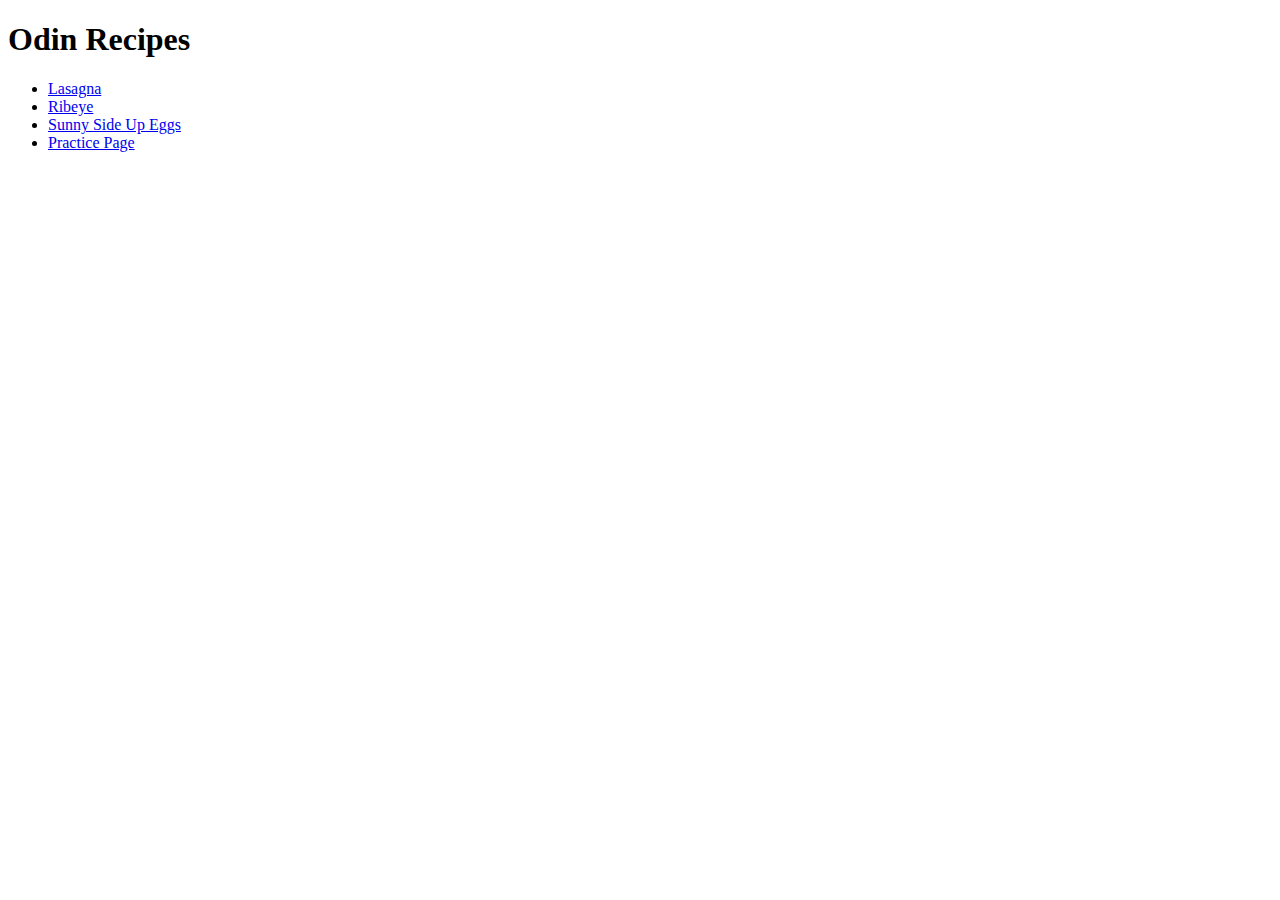
<file: index.html>
<!DOCTYPE html>
<html lang="en">
<head>
    <meta charset="UTF-8">
    <meta http-equiv="X-UA-Compatible" content="IE=edge">
    <meta name="viewport" content="width=device-width, initial-scale=1.0">
    <title>Document</title>
</head>
<body>
    <h1>Odin Recipes</h1>
    <ul>
        <li><a href="./recipes/lasagna.html">Lasagna</a></li>
        <li><a href="./recipes/ribeye.html">Ribeye</a></li>
        <li><a href="./recipes/eggs.html">Sunny Side Up Eggs</a></li>
        <li><a href="./recipes/practicepage.html">Practice Page</a></li>
    </ul>
        
</body>
</html>
</file>
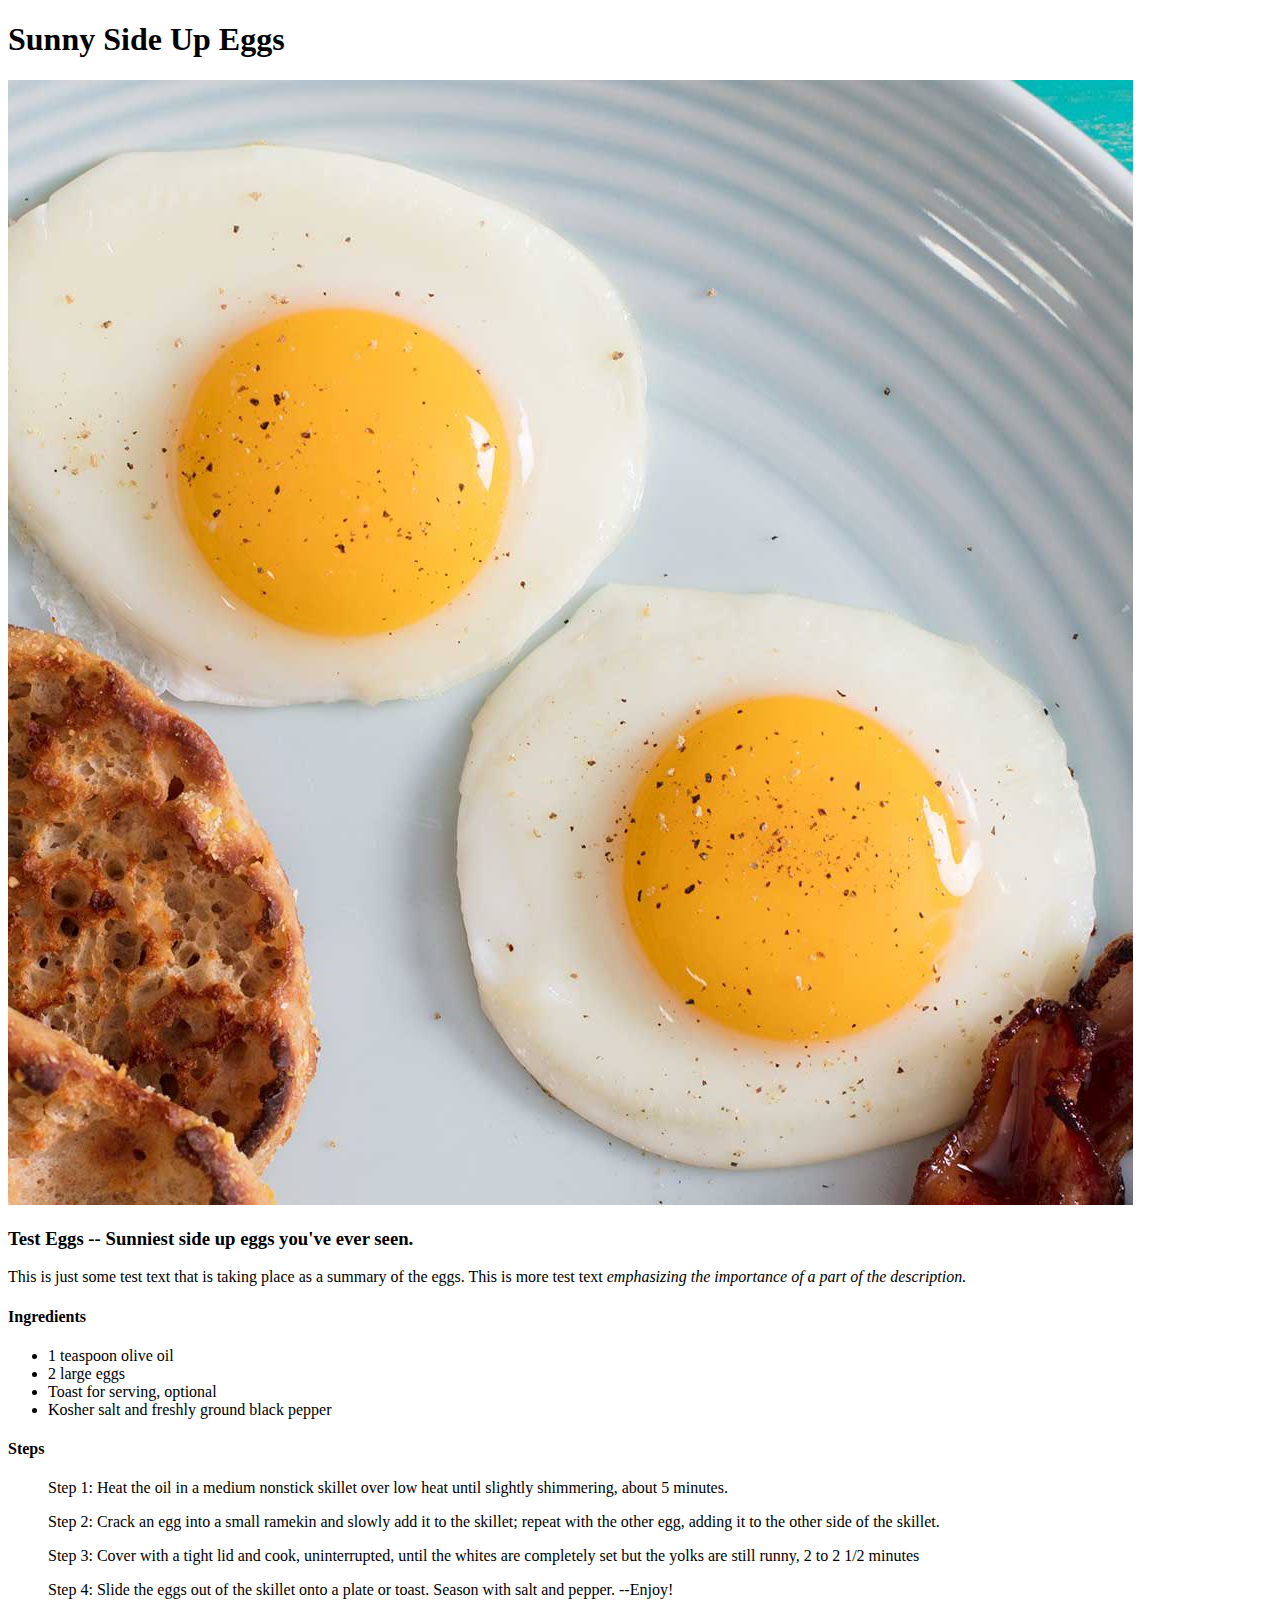
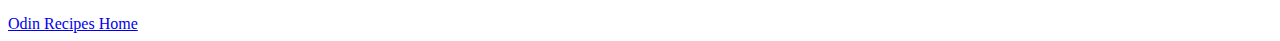
<file: recipes/eggs.html>
<!DOCTYPE html>
<html lang="en">
<head>
    <meta charset="UTF-8">
    <meta http-equiv="X-UA-Compatible" content="IE=edge">
    <meta name="viewport" content="width=device-width, initial-scale=1.0">
    <title>Document</title>
</head>
<body>
    <h1>Sunny Side Up Eggs</h1>
    <p><img src="../images/eggs.jpg" alt="look at them eggs"></p>
    <h3>Test Eggs -- Sunniest side up eggs you've ever seen.</h3>
    <p>This is just some test text that is taking place as a summary of the eggs. This is more test text <em>emphasizing the importance of a part of the description.</em></p>
    <h4>Ingredients</h4>
    <ul>
        <li>1 teaspoon olive oil</li>
        <li>2 large eggs</li>
        <li>Toast for serving, optional</li>
        <li>Kosher salt and freshly ground black pepper</li>
    </ul>
    <h4>Steps</h4>
    <ol>Step 1: Heat the oil in a medium nonstick skillet over low heat until slightly shimmering, about 5 minutes.</ol>
    <ol>Step 2: Crack an egg into a small ramekin and slowly add it to the skillet; repeat with the other egg, adding it to the other side of the skillet.</ol>
    <ol>Step 3: Cover with a tight lid and cook, uninterrupted, until the whites are completely set but the yolks are still runny, 2 to 2 1/2 minutes</ol>
    <ol>Step 4: Slide the eggs out of the skillet onto a plate or toast. Season with salt and pepper. --Enjoy!</ol>
</body>
<footer><a href="../index.html">Odin Recipes Home</a></footer>
</html>
</file>
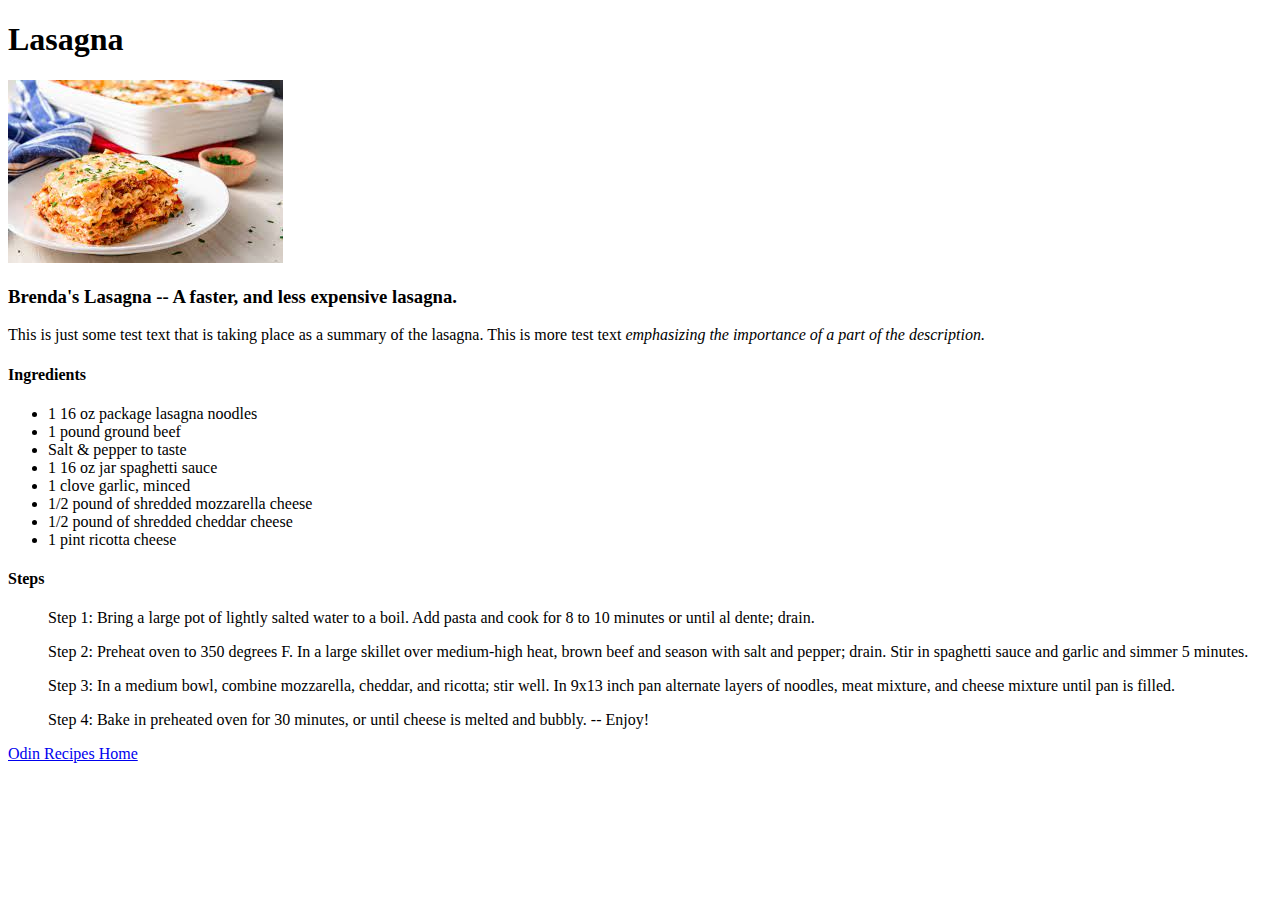
<file: recipes/lasagna.html>
<!DOCTYPE html>
<html lang="en">
<head>
    <meta charset="UTF-8">
    <meta http-equiv="X-UA-Compatible" content="IE=edge">
    <meta name="viewport" content="width=device-width, initial-scale=1.0">
    <title>Document</title>
</head>
<body>
    <h1>Lasagna</h1>
    <p><img src="../images/lasagna.jfif" alt="Brenda's Lasagna"></p>
    <h3>Brenda's Lasagna -- A faster, and less expensive lasagna.</h3>
    <p>This is just some test text that is taking place as a summary of the lasagna. This is more test text <em>emphasizing the importance of a part of the description.</em></p>
    <h4>Ingredients</h4>
    <ul>
        <li>1 16 oz package lasagna noodles</li>
        <li>1 pound ground beef</li>
        <li>Salt & pepper to taste</li>
        <li>1 16 oz jar spaghetti sauce</li>
        <li>1 clove garlic, minced</li>
        <li>1/2 pound of shredded mozzarella cheese</li>
        <li>1/2 pound of shredded cheddar cheese</li>
        <li>1 pint ricotta cheese</li>
    </ul>
    <h4>Steps</h4>
    <ol>Step 1: Bring a large pot of lightly salted water to a boil. Add pasta and cook for 8 to 10 minutes or until al dente; drain.</ol>
    <ol>Step 2: Preheat oven to 350 degrees F. In a large skillet over medium-high heat, brown beef and season with salt and pepper; drain. Stir in spaghetti sauce and garlic and simmer 5 minutes.</ol>
    <ol>Step 3: In a medium bowl, combine mozzarella, cheddar, and ricotta; stir well. In 9x13 inch pan alternate layers of noodles, meat mixture, and cheese mixture until pan is filled.</ol>
    <ol>Step 4: Bake in preheated oven for 30 minutes, or until cheese is melted and bubbly. -- Enjoy!</ol>
</body>
<footer><a href="../index.html">Odin Recipes Home</a></footer>
</html>
</file>
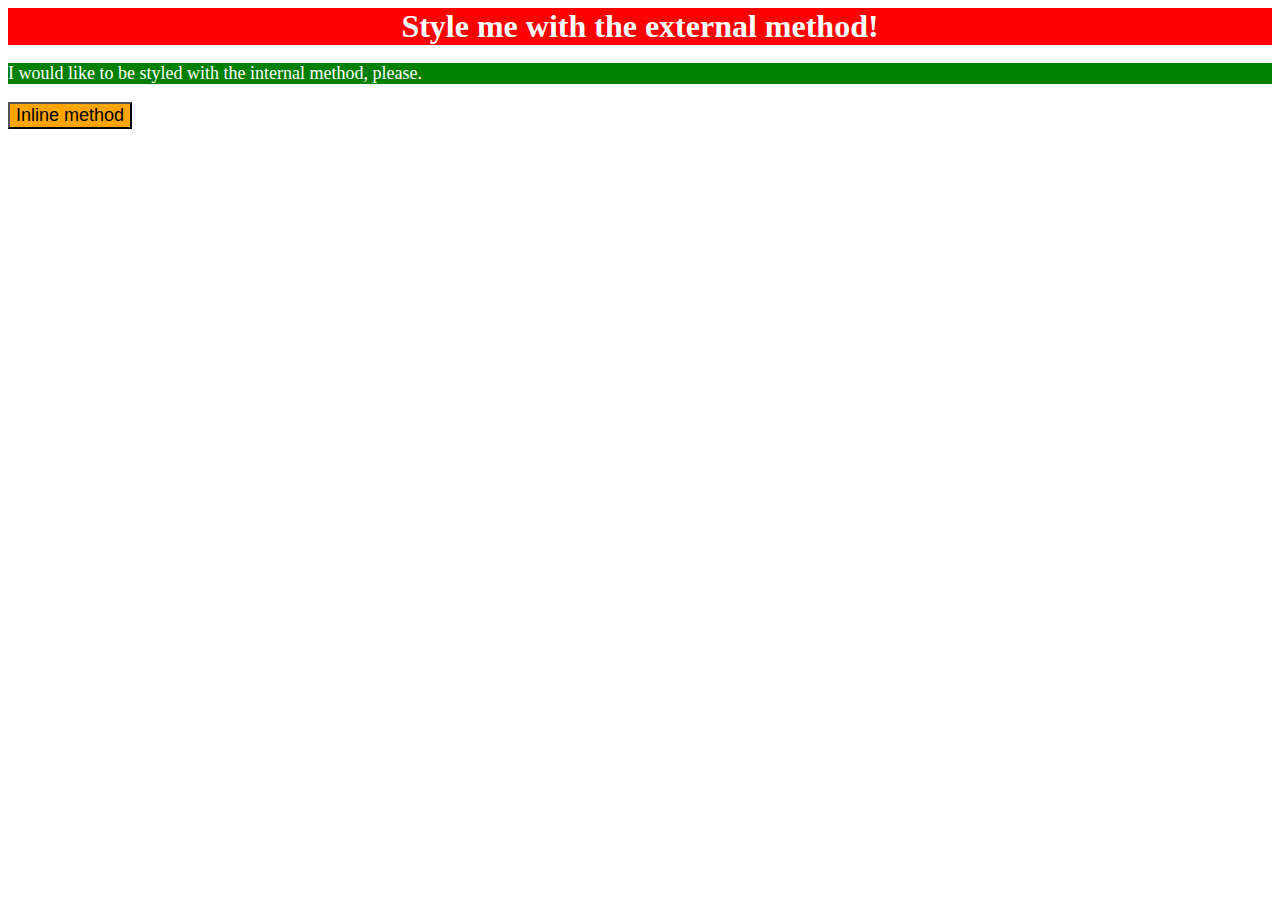
<file: recipes/practicepage.html>
<!DOCTYPE html>
<html lang="en">
<head>
    <meta charset="UTF-8">
    <meta http-equiv="X-UA-Compatible" content="IE=edge">
    <meta name="viewport" content="width=device-width, initial-scale=1.0">
    <title>Document</title>
    <link rel="stylesheet" href="csspractice.css">
    <style>
        p{
            color: white;
            background-color: green;
            font-size: 18px;
        }
    </style>
</head>
<body>
    <div>Style me with the external method!</div>
    <p>I would like to be styled with the internal method, please.</p>
    <button style="background-color: orange; font-size: 18px;">Inline method</button>
</body>
</html>
</file>
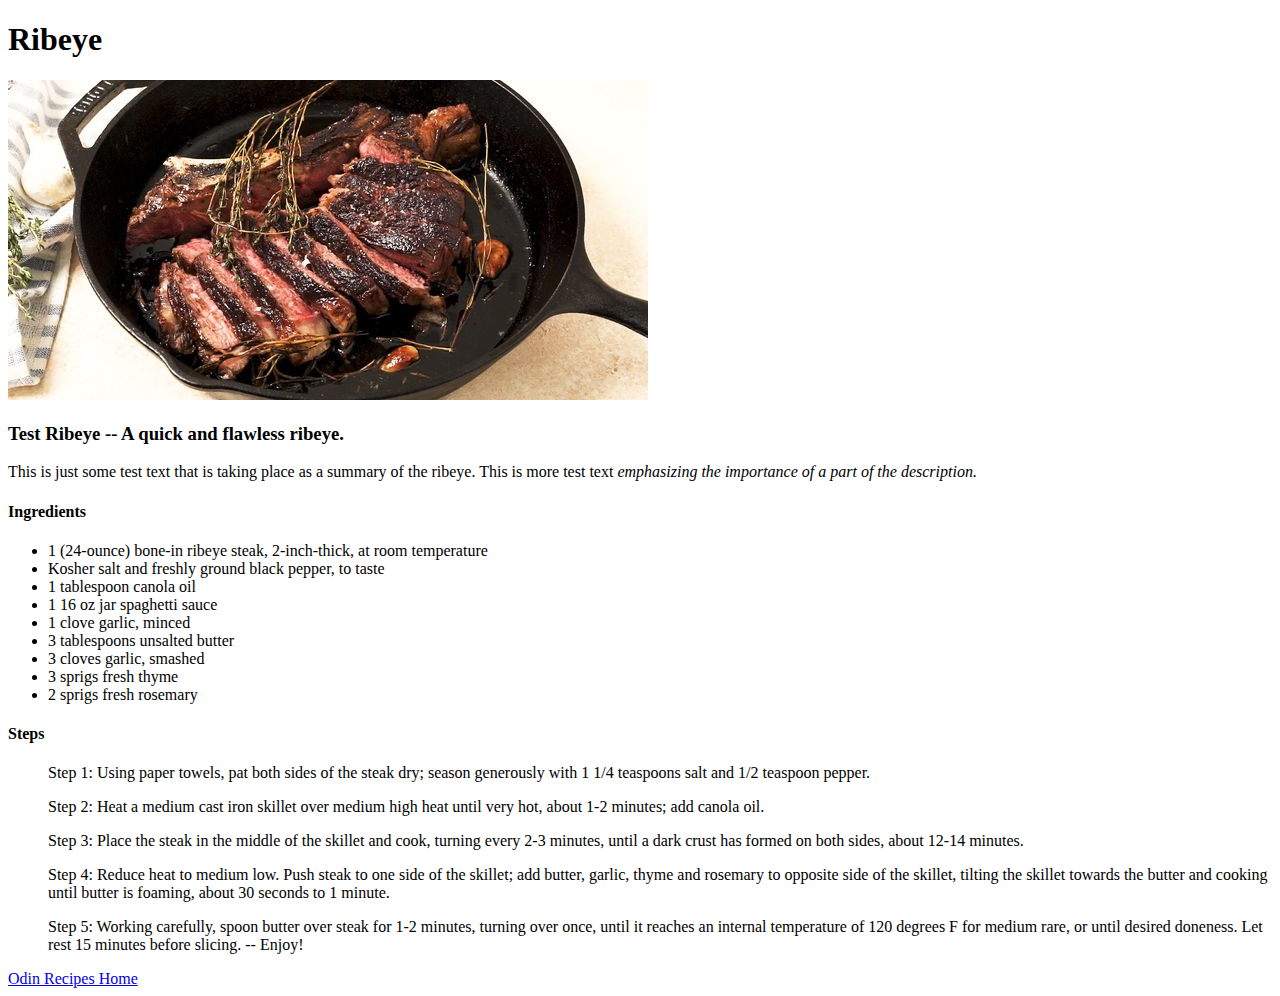
<file: recipes/ribeye.html>
<!DOCTYPE html>
<html lang="en">
<head>
    <meta charset="UTF-8">
    <meta http-equiv="X-UA-Compatible" content="IE=edge">
    <meta name="viewport" content="width=device-width, initial-scale=1.0">
    <title>Document</title>
</head>
<body>
    <h1>Ribeye</h1>
    <p><img src="../images/ribeye.jpg" alt="Damn good ribeye"></p>
    <h3>Test Ribeye -- A quick and flawless ribeye.</h3>
    <p>This is just some test text that is taking place as a summary of the ribeye. This is more test text <em>emphasizing the importance of a part of the description.</em></p>
    <h4>Ingredients</h4>
    <ul>
        <li>1 (24-ounce) bone-in ribeye steak, 2-inch-thick, at room temperature</li>
        <li>Kosher salt and freshly ground black pepper, to taste</li>
        <li>1 tablespoon canola oil</li>
        <li>1 16 oz jar spaghetti sauce</li>
        <li>1 clove garlic, minced</li>
        <li>3 tablespoons unsalted butter</li>
        <li>3 cloves garlic, smashed</li>
        <li>3 sprigs fresh thyme</li>
        <li>2 sprigs fresh rosemary</li>
    </ul>
    <h4>Steps</h4>
    <ol>Step 1: Using paper towels, pat both sides of the steak dry; season generously with 1 1/4 teaspoons salt and 1/2 teaspoon pepper.</ol>
    <ol>Step 2: Heat a medium cast iron skillet over medium high heat until very hot, about 1-2 minutes; add canola oil.</ol>
    <ol>Step 3: Place the steak in the middle of the skillet and cook, turning every 2-3 minutes, until a dark crust has formed on both sides, about 12-14 minutes.</ol>
    <ol>Step 4: Reduce heat to medium low. Push steak to one side of the skillet; add butter, garlic, thyme and rosemary to opposite side of the skillet, tilting the skillet towards the butter and cooking until butter is foaming, about 30 seconds to 1 minute.</ol>
    <ol>Step 5: Working carefully, spoon butter over steak for 1-2 minutes, turning over once, until it reaches an internal temperature of 120 degrees F for medium rare, or until desired doneness. Let rest 15 minutes before slicing. -- Enjoy!</ol>
</body>
<footer><a href="../index.html">Odin Recipes Home</a></footer>
</html>
</file>
<file: recipes/csspractice.css>
div {
    color:white;
    background-color: red;
    text-align: center;
    font-weight: bold;
    font-size: 32px;
}
</file>
